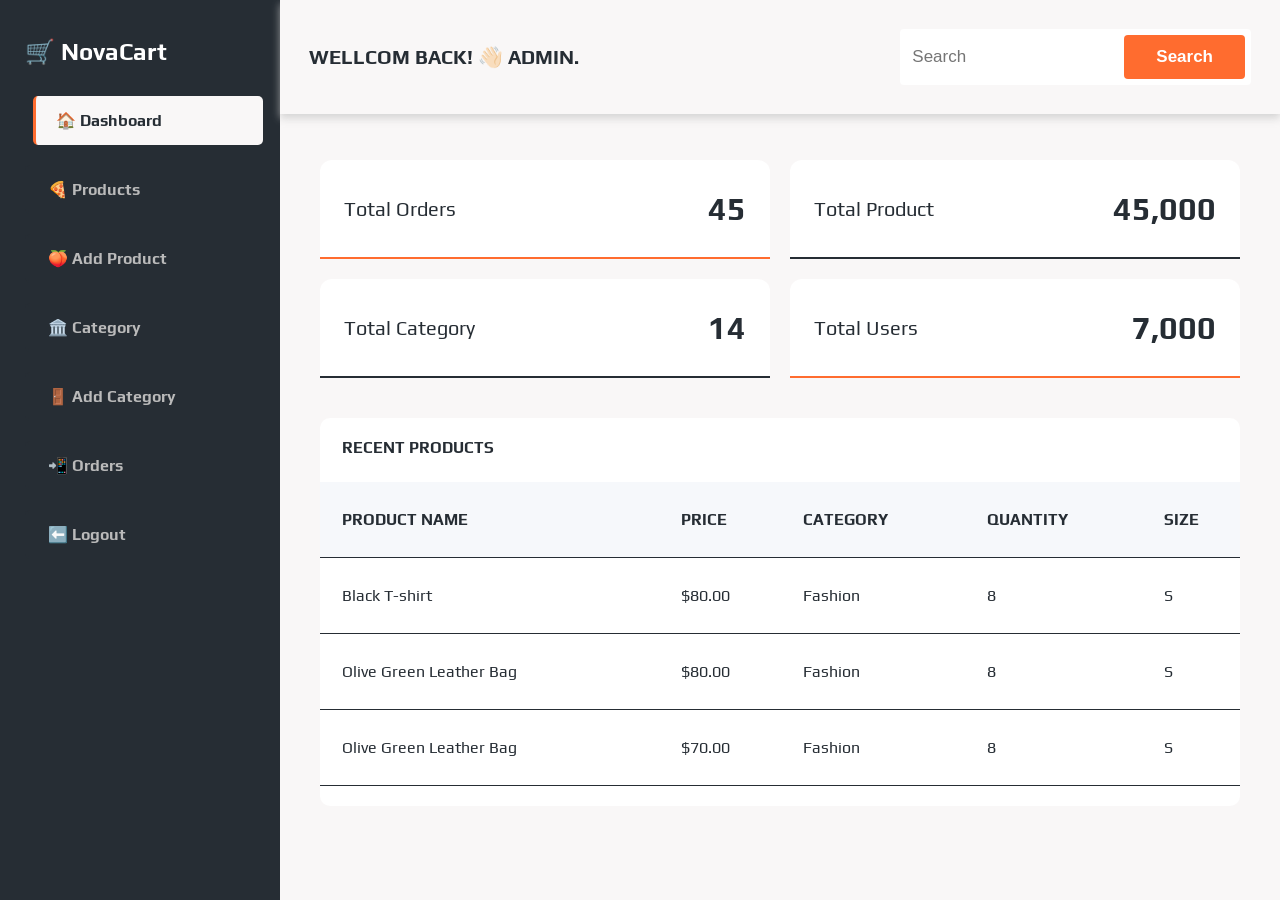
<file: admin/pages/index.html>
<!DOCTYPE html>
<html lang="en">
<head>
  <meta charset="UTF-8">
  <meta name="viewport" content="width=device-width, initial-scale=1.0">
  <title>Admin Dashboard</title>
  <link rel="icon" href="data:image/svg+xml,<svg xmlns='http://www.w3.org/2000/svg' viewBox='0 0 100 100'><text y='.9em' font-size='90'>🛒</text></svg>">
  <link rel="stylesheet" href="../css/variable.css">
  <link rel="stylesheet" href="../css/index.css">
</head>
<body>
  <!--====== HEADER ======== -->
  <header>
    <div class="greeting">
      WELlCOM back! 👋🏻 Admin.
    </div>
    <div class="search-box">
      <input type="text" placeholder="Search">
      <button>Search</button>
    </div>
  </header>

  <!--=========== SIDE BAR =========== -->
  <aside>
    <div class="logo">
      🛒 NovaCart
    </div>
    <ul>
      <a href="index.html" class="active"><li>🏠 Dashboard</li></a>
      <a href="product.html"><li>🍕 Products</li></a>
      <a href="add_product.html"><li>🍑 Add Product</li></a>
      <a href="category.html"><li>🏛️ Category</li></a>
      <a href="add_category.html"><li>🚪 Add Category</li></a>
      <a href="order.html"><li>📲 Orders</li></a>
      <a href=""><li>⬅️ Logout</li></a>
    </ul>
  </aside>
  <main>
    <!-- ALL YOUR CODE SHOULD BE HERE -->
     <div class="statistic_container">
      <div class="box">
        <span>Total Orders</span>
        <h1>45</h1>
      </div>
      <div class="box product_box">
        <span>Total Product</span>
        <h1>45,000</h1>
      </div>
      <div class="box category_box">
        <span>Total Category</span>
        <h1>14</h1>
      </div>
      <div class="box">
        <span>Total Users</span>
        <h1>7,000</h1>
      </div>
     </div>

     <div class="table-container">
      <h2>Recent Products</h2>
      <table>
        <thead>
          <tr>
            <th>PRODUCT NAME</th>
            <th>PRICE</th>
            <th>CATEGORY</th>
            <th>QUANTITY</th>
            <th>SIZE</th>
          </tr>
        </thead>
        <tbody>
          <tr>
            <td>Black T-shirt</td>
            <td>$80.00</td>
            <td>Fashion</td>
            <td>8</td>
            <td>S</td>
          </tr>
          <tr>
            <td>Olive Green Leather Bag</td>
            <td>$80.00</td>
            <td>Fashion</td>
            <td>8</td>
            <td>S</td>
          </tr>
          <tr>
            <td>Olive Green Leather Bag</td>
            <td>$70.00</td>
            <td>Fashion</td>
            <td>8</td>
            <td>S</td>
          </tr>
        </tbody>
      </table>
     </div>
  </main>
</body>
</html>
</file>
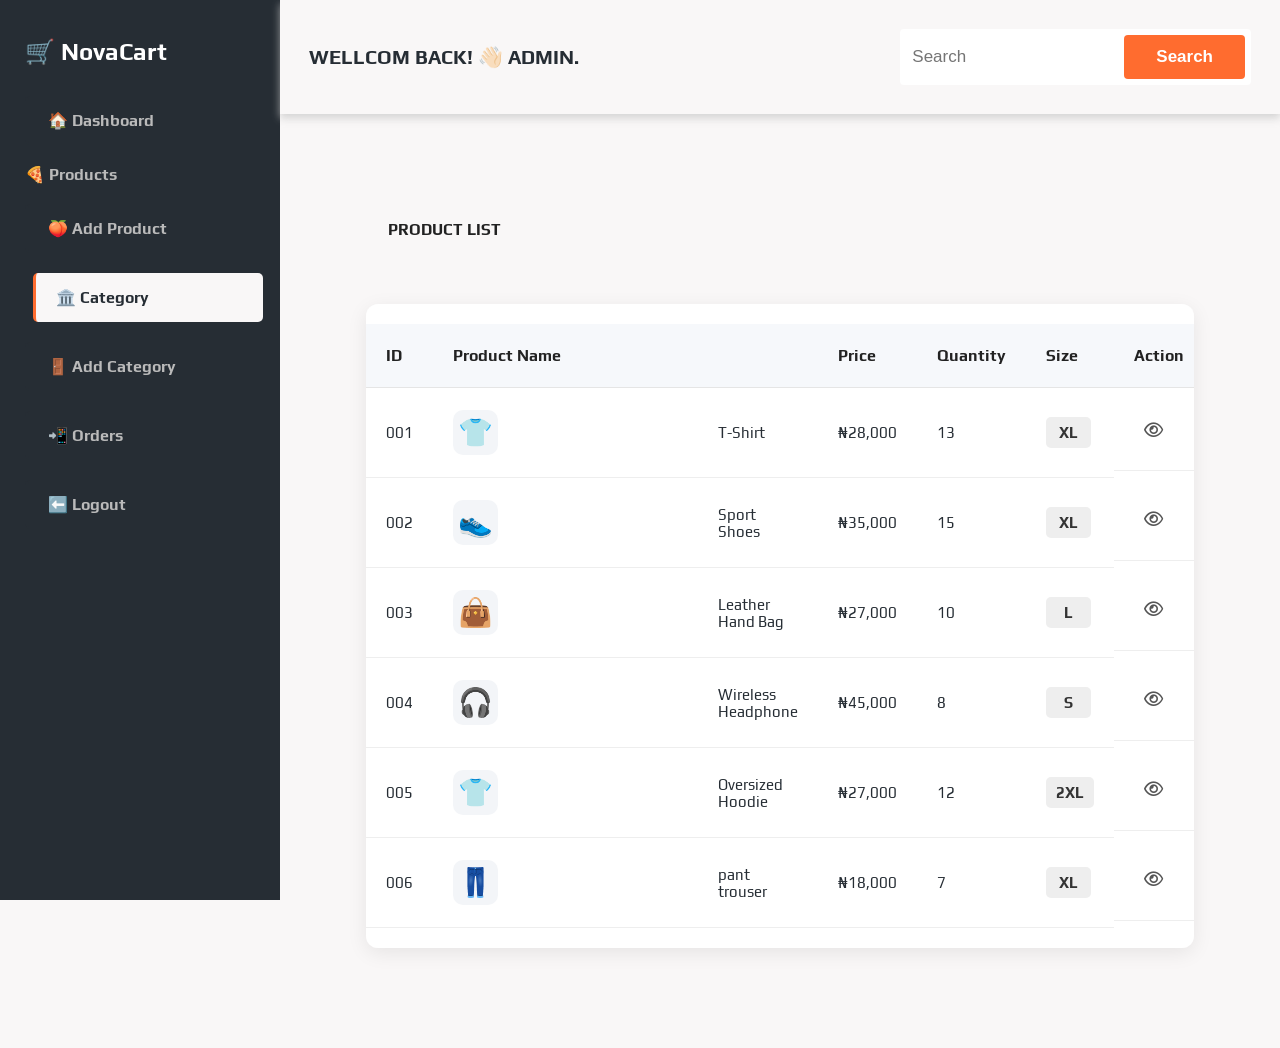
<file: admin/pages/category.html>
<!DOCTYPE html>
<html lang="en">
<head>
  <meta charset="UTF-8">
  <meta name="viewport" content="width=device-width, initial-scale=1.0">
  <title>Categories</title>
  <link rel="icon" href="data:image/svg+xml,<svg xmlns='http://www.w3.org/2000/svg' viewBox='0 0 100 100'><text y='.9em' font-size='90'>🛒</text></svg>">
  <link rel="stylesheet" href="../css/variable.css">
  <link rel="stylesheet" href="../css/index.css">
  <link rel="stylesheet"href="https://cdnjs.cloudflare.com/ajax/libs/font-awesome/6.5.2/css/all.min.css">
  <link rel="stylesheet" href="../css/category.css">
</head>
<body>
  <!--====== HEADER ======== -->
  <header>
    <div class="greeting">
      WELlCOM back! 👋🏻 Admin.
    </div>
    <div class="search-box">
      <input type="text" placeholder="Search">
      <button>Search</button>
    </div>
  </header>

  <!--=========== SIDE BAR =========== -->
  <aside>
    <div class="logo">
      🛒 NovaCart
    </div>
    <ul>
      <a href="index.html"><li>🏠 Dashboard</li></a>
      <a href="product.html"li>🍕 Products</li></a>
      <a href="add_product.html"><li>🍑 Add Product</li></a>
      <a href="category.html" class="active"><li>🏛️ Category</li></a>
      <a href="add_category.html"><li>🚪 Add Category</li></a>
      <a href="order.html"><li>📲 Orders</li></a>
      <a href=""><li>⬅️ Logout</li></a>
    </ul>
  </aside>
  <main>
    <!-- ALL YOUR CODE SHOULD BE HERE -->

  <div class="container">
  <h2>Product List</h2>
    <div class="table-container">
      <table>
        <thead>
          <tr>
            <th>ID</th>
            <th>Product Name</th>
            <th>Price</th>
            <th>Quantity</th>
            <th>Size</th>
            <th>Action</th>
          </tr>
        </thead>

        <tbody>
          
          <tr>
            <td>001</td>
            <td>
              <div class="product-name">
                <div class="category">
                  <span class="emoji">👕</span>
                </div>
                <span>T-Shirt</span>
              </div>
            </td>
            <td>₦28,000</td>
            <td>13</td>
            <td>
              <span class="size">XL</span>
            </td>
            <td class="actions">
              <button class="view" title="View">
                <i class="fa-regular fa-eye"></i>
              </button>
              <button class="edit" title="Edit">
                <i class="fa-regular fa-pen-to-square"></i>
              </button>
              <button class="delete" title="Delete">
                <i class="fa-regular fa-trash-can"></i>
              </button>
            </td>
          </tr>

          <tr>
            <td>002</td>
            <td>
              <div class="product-name">
                <div class="category">
                  <span class="emoji">👟</span>
                </div>
                <span>Sport Shoes</span>
              </div>
            </td>
            <td>₦35,000</td>
            <td>15</td>
            <td>
              <span class="size">XL</span>
            </td>
            <td class="actions">
              <button class="view" title="View">
                <i class="fa-regular fa-eye"></i>
              </button>
              <button class="edit" title="Edit">
                <i class="fa-regular fa-pen-to-square"></i>
              </button>
              <button class="delete" title="Delete">
                <i class="fa-regular fa-trash-can"></i>
              </button>
            </td>
          </tr>


          <tr>
            <td>003</td>
            <td>
              <div class="product-name">
                <div class="category">
                  <span class="emoji">👜</span>
                </div>
                <span>Leather Hand Bag</span>
              </div>
            </td>
            <td>₦27,000</td>
            <td>10</td>
            <td>
              <span class="size">L</span>
            </td>
            <td class="actions">
              <button class="view" title="View">
                <i class="fa-regular fa-eye"></i>
              </button>
              <button class="edit" title="Edit">
                <i class="fa-regular fa-pen-to-square"></i>
              </button>
              <button class="delete" title="Delete">
                <i class="fa-regular fa-trash-can"></i>
              </button>
            </td>
          </tr>


          <tr>
            <td>004</td>
            <td>
              <div class="product-name">
                <div class="category">
                  <span class="emoji">🎧</span>
                </div>
                <span>Wireless Headphone</span>
              </div>
            </td>
            <td>₦45,000</td>
            <td>8</td>
            <td>
              <span class="size">S</span>
            </td>
            <td class="actions">
              <button class="view" title="View">
                <i class="fa-regular fa-eye"></i>
              </button>
              <button class="edit" title="Edit">
                <i class="fa-regular fa-pen-to-square"></i>
              </button>
              <button class="delete" title="Delete">
                <i class="fa-regular fa-trash-can"></i>
              </button>
            </td>
          </tr>


          <tr>
            <td>005</td>
            <td>
              <div class="product-name">
                <div class="category">
                  <span class="emoji">👕</span>
                </div>
                <span>Oversized Hoodie</span>
              </div>
            </td>
            <td>₦27,000</td>
            <td>12</td>
            <td>
              <span class="size">2XL</span>
            </td>
            <td class="actions">
              <button class="view" title="View">
                <i class="fa-regular fa-eye"></i>
              </button>
              <button class="edit" title="Edit">
                <i class="fa-regular fa-pen-to-square"></i>
              </button>
              <button class="delete" title="Delete">
                <i class="fa-regular fa-trash-can"></i>
              </button>
            </td>
          </tr>

          <tr>
            <td>006</td>
            <td>
              <div class="product-name">
                <div class="category">
                  <span class="emoji">👖</span>
                </div>
                <span>pant trouser</span>
              </div>
            </td>
            <td>₦18,000</td>
            <td>7</td>
            <td>
              <span class="size">XL</span>
            </td>
            <td class="actions">
              <button class="view" title="View">
                <i class="fa-regular fa-eye"></i>
              </button>
              <button class="edit" title="Edit">
                <i class="fa-regular fa-pen-to-square"></i>
              </button>
              <button class="delete" title="Delete">
                <i class="fa-regular fa-trash-can"></i>
              </button>
            </td>
          </tr>

        </tbody>
      </table>
    </div>
  </div>  
  </main>
</body>
</html>
</file>
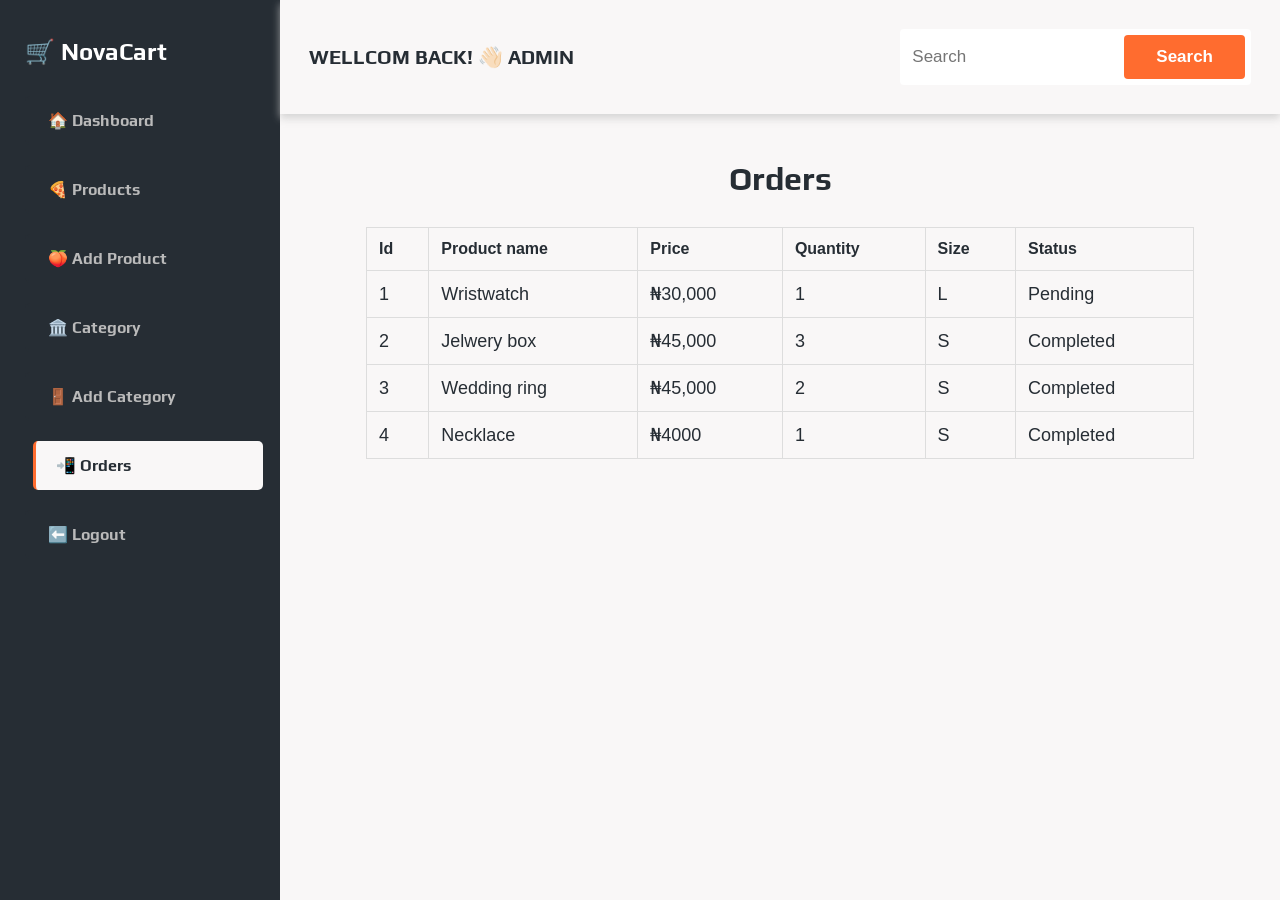
<file: admin/pages/order.html>
g<!DOCTYPE html>
<html lang="en">
<head>
  <meta charset="UTF-8">
  <meta name="viewport" content="width=device-width, initial-scale=1.0">
  <title>Orders</title>
  <link rel="icon" href="data:image/svg+xml,<svg xmlns='http://www.w3.org/2000/svg' viewBox='0 0 100 100'><text y='.9em' font-size='90'>🛒</text></svg>">
  <link rel="stylesheet" href="../css/variable.css">
  <link rel="styles`heet" href="../css/index.css">
  <link rel="stylesheet" href="../css/order.css">
</head>
<body>
  <!--====== HEADER ======== -->
  <header>
    <div class="greeting">
      WELlCOM back! 👋🏻 Admin
    </div>
    <div class="search-box">
      <input type="text" placeholder="Search">
      <button>Search</button>
    </div>
  </header>

  <!--=========== SIDE BAR =========== -->
  <aside>
    <div class="logo">
      🛒 NovaCart
    </div>
    <ul>
      <a href="index.html"><li>🏠 Dashboard</li></a>
      <a href="product.html"><li>🍕 Products</li></a>
      <a href="add_product.html"><li>🍑 Add Product</li></a>
      <a href="category.html"><li>🏛️ Category</li></a>
      <a href="add_category.html"><li>🚪 Add Category</li></a>
      <a href="order.html" class="active"><li>📲 Orders</li></a>
      <a href=""><li>⬅️ Logout</li></a>
    </ul>
  </aside>
  <main>
    <!-- ALL YOUR CODE SHOULD BE HERE -->
     <div class="order">
        <h1>Orders</h1>
        <table>
            <tr>
                <th>Id</th>
                <th>Product name</th>
                <th>Price</th>
                <th>Quantity</th>
                <th>Size</th>
                <th>Status</th>
            </tr>
            <tr>
                <td>1</td>
                <td>Wristwatch</td>
                <td>&#8358;30,000</td>
                <td>1</td>
                <td>L</td>
                <td>Pending</td>
            </tr>
            <tr>
                <td>2</td>
                <td>Jelwery box</td>
                <td>&#8358;45,000</td>
                <td>3</td>
                <td>S</td>
                <td>Completed</td>
            </tr>
            <tr>
                <td>3</td>
                <td>Wedding ring</td>
                <td>&#8358;45,000</td>
                <td>2</td>
                <td>S</td>
                <td>Completed</td>
            </tr>
            <tr>
                <td>4</td>
                <td>Necklace</td>
                <td>&#8358;4000</td>
                <td>1</td>
                <td>S</td>
                <td>Completed</td>
            </tr>
        </table>
    </div>
  </main>
</body>
</html>
</file>
<file: admin/css/variable.css>
@import url('https://fonts.googleapis.com/css2?family=Play:wght@400;700&display=swap');
:root{
  --font-family: "Play", sans-serif;
  --dark-color: #262D34;
  --light-pinkish-bg: #F9F7F7;
  --heading-fs: 1.25rem;
  --link-fs: 16px;
  --th-bg: #F6F8FB;
  --red-like-color: #FF6C2F;
}

*{
  padding: 0;
  margin: 0;
  box-sizing: border-box;
  list-style: none;
  text-decoration: none;
}
body{
  font-family: var(--font-family);
  color: var(--dark-color);
  background-color: var(--light-pinkish-bg);
}
img{
  width: 100%;
  display: block;
}
</file>
<file: admin/css/index.css>
body{
  position: relative;
}
header{
  display: flex;
  justify-content: space-between;
  align-items: center;
  position: fixed;
  left: 280px;
  right: 0;
  top: 0;
  padding: 29px;
  background-color: var(--light-pinkish-bg);
  box-shadow: 0 4px 8px rgba(196, 196, 196, 0.704);
  z-index: 9999;
}
header .greeting{
  font-size: var(--heading-fs);
  font-weight: 700;
  text-transform: uppercase;
}
header .search-box{
  padding: 6px;
  border-radius: 4px;
  font-size: 16px;
  /* border: 1px solid var(--dark-color); */
  display: flex;
  padding-left: 12px;
  background-color: white;
}
header input{
  border: none;
  background-color: transparent;
  outline: none;
  font-size: 17px;
  color: var(--dark-color);
}
header button{
  padding: 12px  32px;  
  border: none;
  background-color: var(--red-like-color);
  color: white;
  font-size: 17px;
  font-weight: 600;
  border-radius: 4px;
}
/*======== SIDE BAR ========= */
aside{
  background-color: var(--dark-color);
  position: fixed;
  top: 0;
  left: 0;
  width: 280px;
  bottom: 0;
  color: white;
  padding: 38px 25px;
}
.logo{
  font-size:  1.5rem;
  font-weight: bold;
}
aside ul{
  margin-top: 30px;
  display: flex;
  flex-direction: column;
  gap: 20px;
}
aside a{
  color: rgb(186, 186, 186);
  font-size: var(--link-fs);
  font-weight: bold;
  transition: 0.4s;
}
aside li{
  border-left: solid var(--dark-color);
  border-radius: 5px;
  padding: 15px 20px;
  transition: 0.4s;
}
aside a:hover{
  color: var(--dark-color);
  li{
    border-left: solid var(--red-like-color);
    background-color: #F9F7F7;
    transform: translateX(8px);
  }
}
.active{
  color: var(--dark-color);
  li{
    border-left: solid var(--red-like-color);
    background-color: #F9F7F7;
    transform: translateX(8px);
  }
}
/*=========== MAIN============= */
main{
  position: absolute;
  left: 280px;
  top: 120px;
  right: 0;
  padding-inline: 40px;
  padding-block: 40px;;
}
.statistic_container{
  display: grid;
  grid-template-columns: repeat(2, 1fr);
  gap: 20px;
  /* margin-top: 40px; */
}
 .box{
  background-color: white;
  padding: 30px 24px;
  border-top-left-radius: 12px;
  border-top-right-radius: 12px;
  display: flex;
  justify-content: space-between;
  align-items: center;
  border-bottom: 2px solid var(--red-like-color);
}
.product_box , .category_box{
  border-bottom: 2px solid var(--dark-color);
}
.box span{
  font-size: 20px;
}
.table-container{
  background-color: white;
  margin-top: 40px;
  padding-block: 20px;
  border-radius: 10px;
}
h2{
  font-size: var(--link-fs);
  padding-inline:  22px;
  padding-block: 0 25px;
  text-transform: uppercase;
}
table{
  width: 100%;
  font-size: var(--link-fs);
  border-collapse: collapse;

}
thead{
  background-color: var(--th-bg);
}

td,th{
  padding-block: 28px;
  padding-left: 22px;
  text-align: left;
  border-bottom: 1px solid var(--dark-color);
}
tr:hover{
  background-color: rgba(241, 241, 241, 0.637);
}
</file>
<file: admin/css/category.css>
.container {
  width: 90%;
  max-width: 1200px;
  margin: 60px auto;
}

h2 {
  color: #222;
  margin-bottom: 25px;
}

.table-container {
  width: 100%;
  overflow-x: auto;
  background-color: white;
  border-radius: 12px;
  box-shadow: 0 5px 20px rgba(0, 0, 0, 0.08);
}

table {
  width: 100%;
  min-width: 850px;
  border-collapse: collapse;
}

th {
  padding: 22px 20px;
  text-align: left;
  color: #222;
  font-size: 16px;
  border-bottom: 1px solid #e5e5e5;
}

td {
  padding: 22px 20px;
  border-bottom: 1px solid #eeeeee;
  font-size: 15px;
}

tbody tr:hover {
  background-color: #fafafa;
}

.product-name {
  display: flex;
  align-items: center;
  gap: 15px;
  min-width: 220px;
}

.category {
  display: flex;
  align-items: center;
  gap: 18px;
  min-width: 250px;
}

.emoji {
  width: 45px;
  height: 45px;
  display: flex;
  justify-content: center;
  align-items: center;
  background-color: #f3f5f8;
  border-radius: 10px;
  font-size: 28px;
}

.actions button {
  display: flex;
  align-items: center;
  justify-content: center;
}
.actions {
  display: flex;
  align-items: center;
  gap: 10px;
}

.size {
  display: inline-block;
    min-width: 45px;
  padding: 7px 10px;

  text-align: center;

  background-color: #eeeeee;
  color: #333;

  border-radius: 5px;
  font-weight: bold;
}

.actions {
  white-space: nowrap;
}

.actions button {
  width: 38px;
  height: 38px;

  margin-right: 7px;

  border: none;
  border-radius: 7px;

  background-color: transparent;

  font-size: 17px;
  cursor: pointer;

  transition: 0.3s;
}

.view {
  color: #555;
}

.view:hover {
  background-color: #e8e8e8;
}

.edit {
  color: #e39b00;
}

.edit:hover {
  background-color: #fff2cc;
}

.delete {
  color: #e53935;
}

.delete:hover {
  background-color: #ffdddd;
}

/* Phone screen */
@media screen and (max-width: 600px) {

  .container {
    width: 95%;
    margin-top: 30px;
  }

  h2 {
    font-size: 21px;
  }

}
</file>
<file: admin/css/order.css>
table {
  width: 90%;
  margin: 30px auto;
  border-collapse: collapse;
  font-family: Arial, Helvetica, sans-serif;
}
th {
  padding: 12px;
  text-align: left;
  border: 1px solid #ddd;
  font-weight: bolder;
}
td {
  padding: 12px;
  border: 1px solid #ddd;
  font-size: large;
  font-weight: lighter;
}
tr:hover {
  cursor: pointer;
  background-color: #e6f0ff;
}
h1{
  text-align: center;
}

header{
  display: flex;
  justify-content: space-between;
  align-items: center;
  position: fixed;
  left: 280px;
  right: 0;
  top: 0;
  padding: 29px;
  background-color: var(--light-pinkish-bg);
  box-shadow: 0 4px 8px rgba(196, 196, 196, 0.704);
  z-index: 9999;
}
header .greeting{
  font-size: var(--heading-fs);
  font-weight: 700;
  text-transform: uppercase;
}
header .search-box{
  padding: 6px;
  border-radius: 4px;
  font-size: 16px;
  /* border: 1px solid var(--dark-color); */
  display: flex;
  padding-left: 12px;
  background-color: white;
}
header input{
  border: none;
  background-color: transparent;
  outline: none;
  font-size: 17px;
  color: var(--dark-color);
}
header button{
  padding: 12px  32px;  
  border: none;
  background-color: var(--red-like-color);
  color: white;
  font-size: 17px;
  font-weight: 600;
  border-radius: 4px;
}
/*======== SIDE BAR ========= */
aside{
  background-color: var(--dark-color);
  position: fixed;
  top: 0;
  left: 0;
  width: 280px;
  bottom: 0;
  color: white;
  padding: 38px 25px;
}
.logo{
  font-size:  1.5rem;
  font-weight: bold;
}
aside ul{
  margin-top: 30px;
  display: flex;
  flex-direction: column;
  gap: 20px;
}
aside a{
  color: rgb(186, 186, 186);
  font-size: var(--link-fs);
  font-weight: bold;
  transition: 0.4s;
}
aside li{
  border-left: solid var(--dark-color);
  border-radius: 5px;
  padding: 15px 20px;
  transition: 0.4s;
}
aside a:hover{
  color: var(--dark-color);
  li{
    border-left: solid var(--red-like-color);
    background-color: #F9F7F7;
    transform: translateX(8px);
  }
}
.active{
  color: var(--dark-color);
  li{
    border-left: solid var(--red-like-color);
    background-color: #F9F7F7;
    transform: translateX(8px);
  }
}
/*=========== MAIN============= */
main{
  position: absolute;
  left: 280px;
  top: 120px;
  right: 0;
  padding-inline: 40px;
  padding-block: 40px;;
}
</file>
